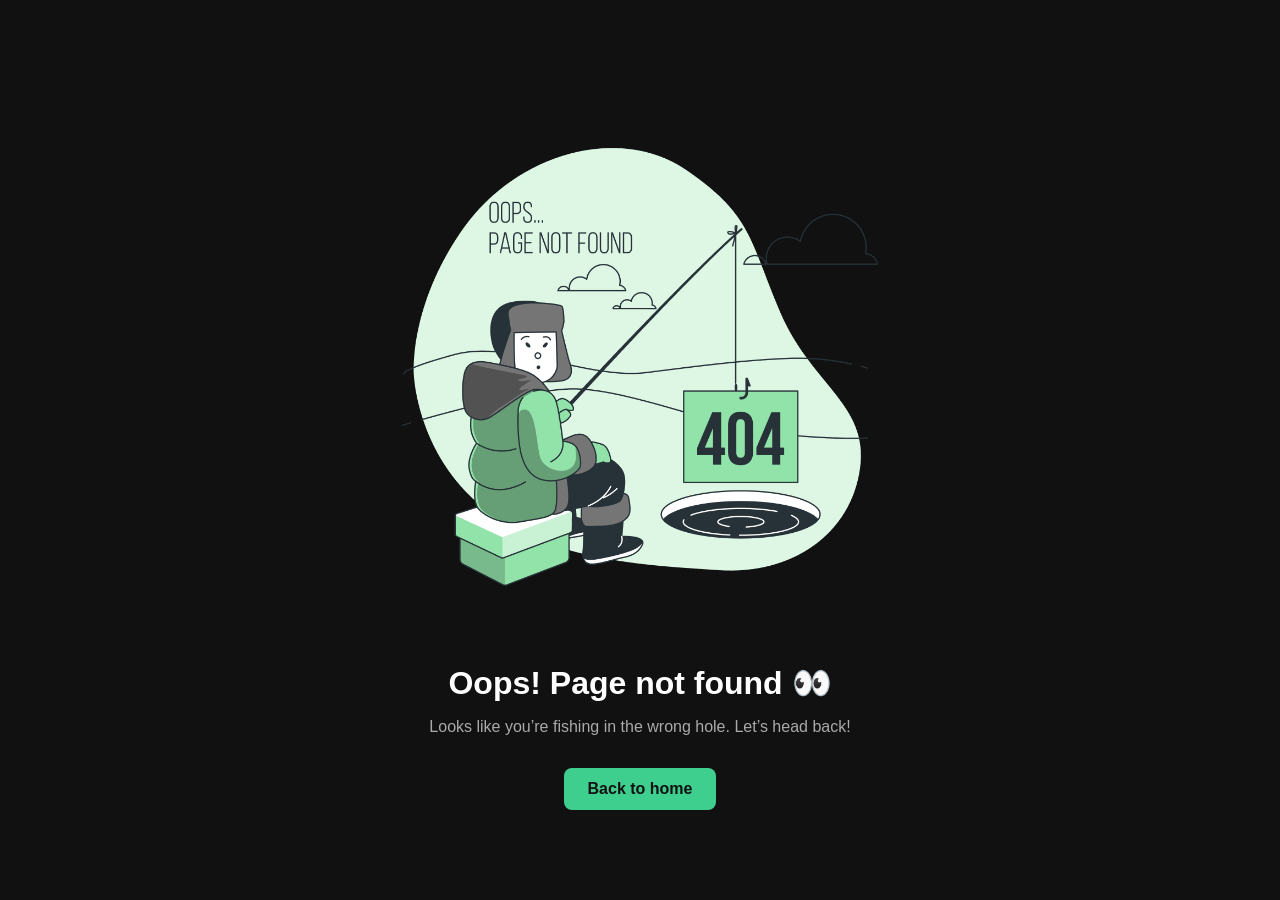
<file: 404 page/index.html>
<!DOCTYPE html>
<html lang="en">
  <head>
    <meta charset="UTF-8" />
    <meta name="viewport" content="width=device-width, initial-scale=1.0" />
    <title>Custom 404 Page</title>
    <link rel="stylesheet" href="style.css" />
  </head>
  <body>
    <img src="404.png" alt="404 illustration" />
    <h1>Oops! Page not found 👀</h1>
    <p>Looks like you’re fishing in the wrong hole. Let’s head back!</p>
    <a href="#">Back to home</a>
  </body>
</html>
</file>
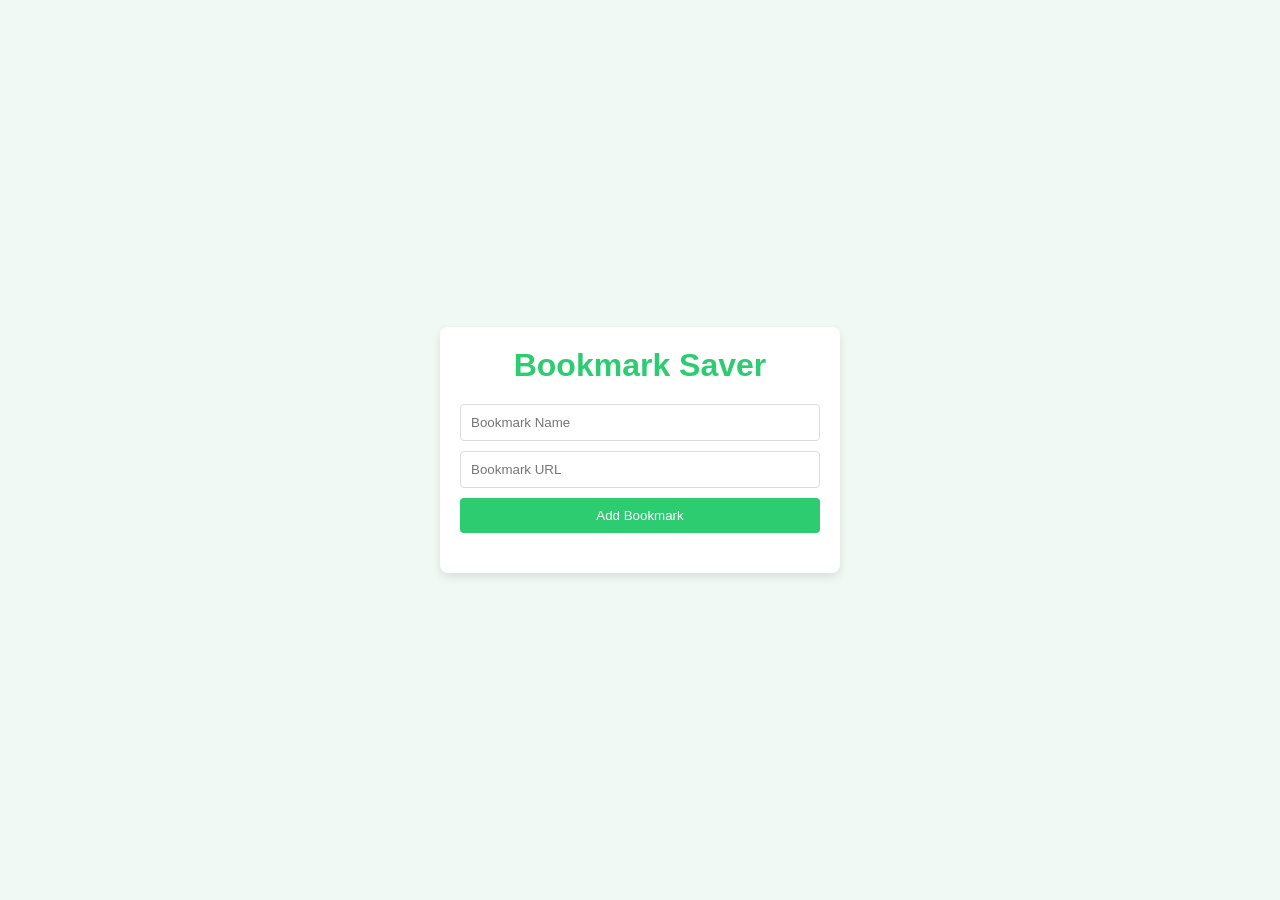
<file: bookmark saver/index.html>
<!DOCTYPE html>
<html lang="en">
  <head>
    <meta charset="UTF-8" />
    <meta name="viewport" content="width=device-width, initial-scale=1.0" />
    <title>Bookmark Saver</title>
    <link rel="stylesheet" href="style.css" />
  </head>
  <body>
    <div class="app-container">
      <h1>Bookmark Saver</h1>
      <div class="input-container">
        <input type="text" id="bookmark-name" placeholder="Bookmark Name" />
        <input type="url" id="bookmark-url" placeholder="Bookmark URL" />
        <button id="add-bookmark">Add Bookmark</button>
      </div>

      <ul id="bookmark-list"></ul>
    </div>

    <script src="script.js"></script>
  </body>
</html>
</file>
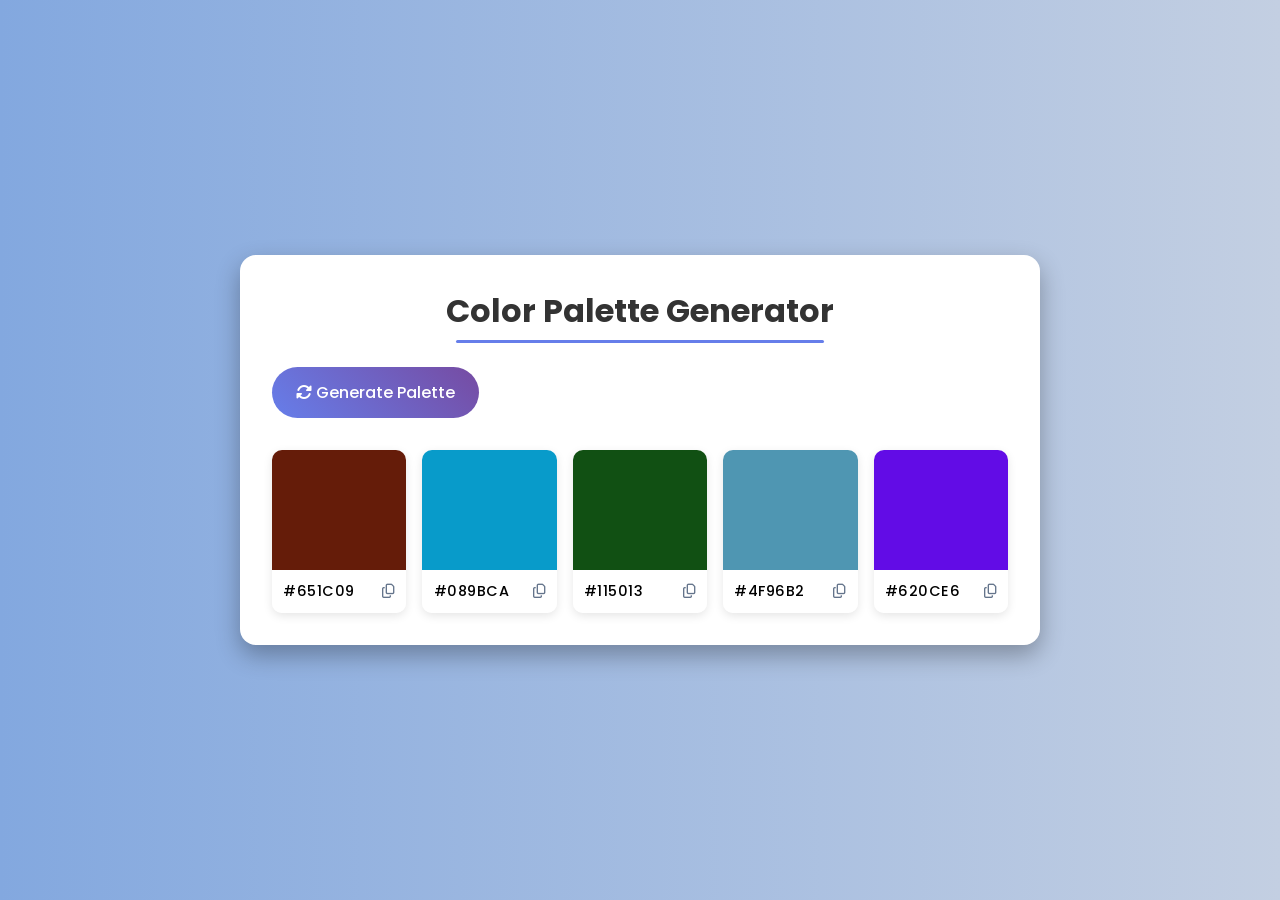
<file: color pallete generator/index.html>
<!DOCTYPE html>
<html lang="en">
  <head>
    <meta charset="UTF-8" />
    <meta name="viewport" content="width=device-width, initial-scale=1.0" />
    <title>Color Palette Generator</title>
    <link
      rel="stylesheet"
      href="https://cdnjs.cloudflare.com/ajax/libs/font-awesome/6.7.2/css/all.min.css"
      integrity="sha512-Evv84Mr4kqVGRNSgIGL/F/aIDqQb7xQ2vcrdIwxfjThSH8CSR7PBEakCr51Ck+w+/U6swU2Im1vVX0SVk9ABhg=="
      crossorigin="anonymous"
      referrerpolicy="no-referrer"
    />
    <link rel="stylesheet" href="style.css" />
  </head>
  <body>
    <div class="container">
      <h1>Color Palette Generator</h1>

      <button id="generate-btn">
        <i class="fas fa-sync-alt"></i>
        Generate Palette
      </button>

      <div class="palette-container">
        <div class="color-box">
          <div class="color" style="background-color: #e1f5fe"></div>
          <div class="color-info">
            <span class="hex-value">#E1F5FE</span>
            <i class="far fa-copy copy-btn" title="Copy to clipboard"></i>
          </div>
        </div>
        <div class="color-box">
          <div class="color" style="background-color: #b3e5fc"></div>
          <div class="color-info">
            <span class="hex-value">#B3E5FC</span>
            <i class="far fa-copy copy-btn" title="Copy to clipboard"></i>
          </div>
        </div>
        <div class="color-box">
          <div class="color" style="background-color: #81d4fa"></div>
          <div class="color-info">
            <span class="hex-value">#81D4FA</span>
            <i class="far fa-copy copy-btn" title="Copy to clipboard"></i>
          </div>
        </div>
        <div class="color-box">
          <div class="color" style="background-color: #4fc3f7"></div>
          <div class="color-info">
            <span class="hex-value">#4FC3F7</span>
            <i class="far fa-copy copy-btn" title="Copy to clipboard"></i>
          </div>
        </div>
        <div class="color-box">
          <div class="color" style="background-color: #29b6f6"></div>
          <div class="color-info">
            <span class="hex-value">#29B6F6</span>
            <i class="far fa-copy copy-btn" title="Copy to clipboard"></i>
          </div>
        </div>
      </div>
    </div>

    <script src="script.js"></script>
  </body>
</html>
</file>
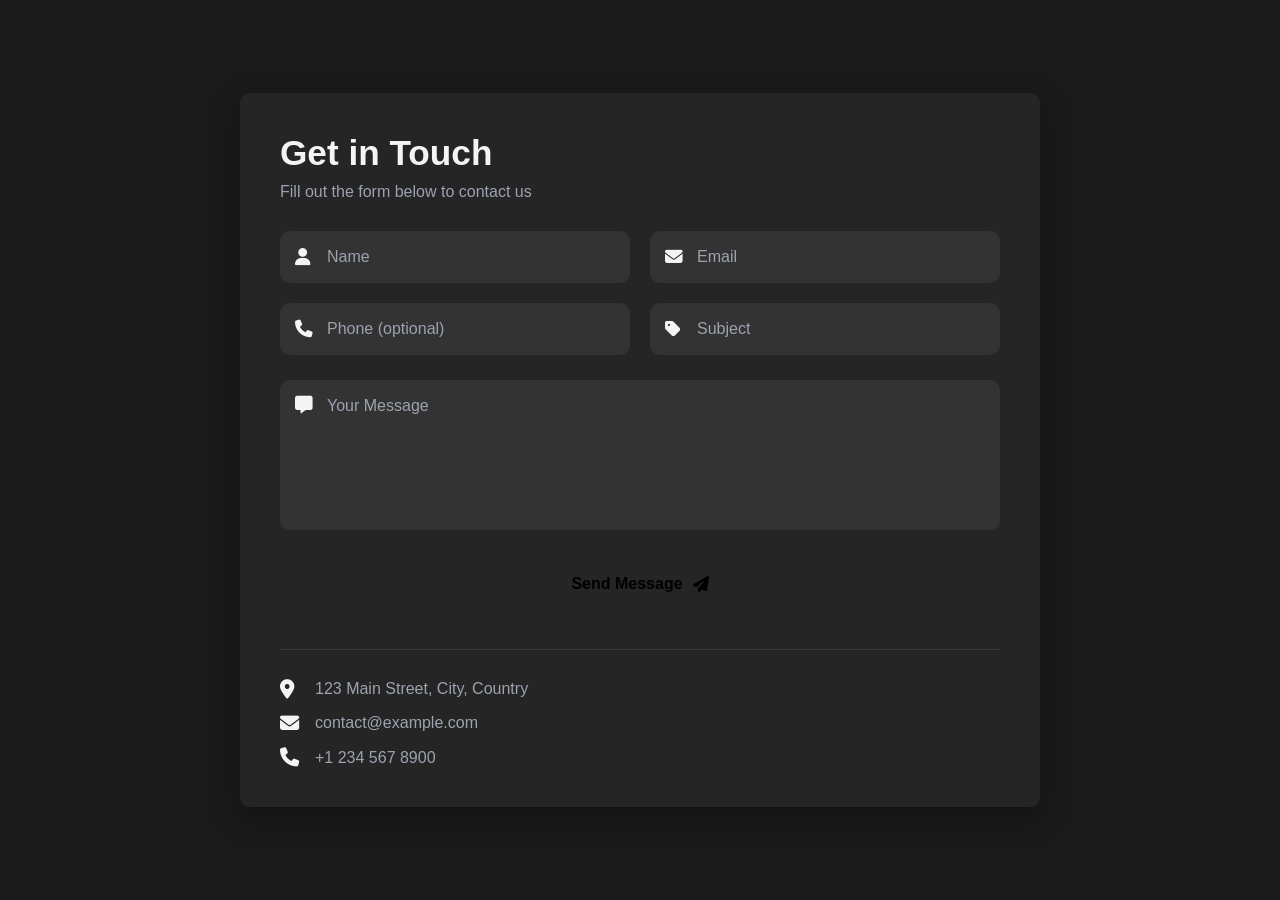
<file: contact form/index.html>
<!DOCTYPE html>
<html lang="en">
  <head>
    <meta charset="UTF-8" />
    <meta name="viewport" content="width=device-width, initial-scale=1.0" />
    <title>Contact Form</title>
    <link rel="stylesheet" href="style.css" />
    <link
      rel="stylesheet"
      href="https://cdnjs.cloudflare.com/ajax/libs/font-awesome/6.7.2/css/all.min.css"
      integrity="sha512-Evv84Mr4kqVGRNSgIGL/F/aIDqQb7xQ2vcrdIwxfjThSH8CSR7PBEakCr51Ck+w+/U6swU2Im1vVX0SVk9ABhg=="
      crossorigin="anonymous"
      referrerpolicy="no-referrer"
    />
  </head>
  <body>
    <div class="container">
      <div class="form-container">
        <h1>Get in Touch</h1>
        <p>Fill out the form below to contact us</p>

        <form>
          <div class="input-group">
            <div class="input-field">
              <i class="fas fa-user"></i>
              <input type="text" placeholder="Name" required />
            </div>

            <div class="input-field">
              <i class="fas fa-envelope"></i>
              <input type="email" placeholder="Email" required />
            </div>

            <div class="input-field">
              <i class="fas fa-phone"></i>
              <input type="tel" placeholder="Phone (optional)" />
            </div>

            <div class="input-field">
              <i class="fas fa-tag"></i>
              <input type="text" placeholder="Subject" required />
            </div>
          </div>

          <div class="message-field">
            <i class="fas fa-message"></i>
            <textarea placeholder="Your Message" required></textarea>
          </div>

          <button type="submit">
            <div class="btn-content">
              <span>Send Message</span>
              <i class="fas fa-paper-plane"></i>
            </div>
          </button>
        </form>

        <div class="contact-info">
          <div class="info-item">
            <i class="fas fa-map-marker-alt"></i>
            <span>123 Main Street, City, Country</span>
          </div>
          <div class="info-item">
            <i class="fas fa-envelope"></i>
            <span>contact@example.com</span>
          </div>

          <div class="info-item">
            <i class="fas fa-phone"></i>
            <span>+1 234 567 8900</span>
          </div>
        </div>
      </div>
    </div>
  </body>
</html>
</file>
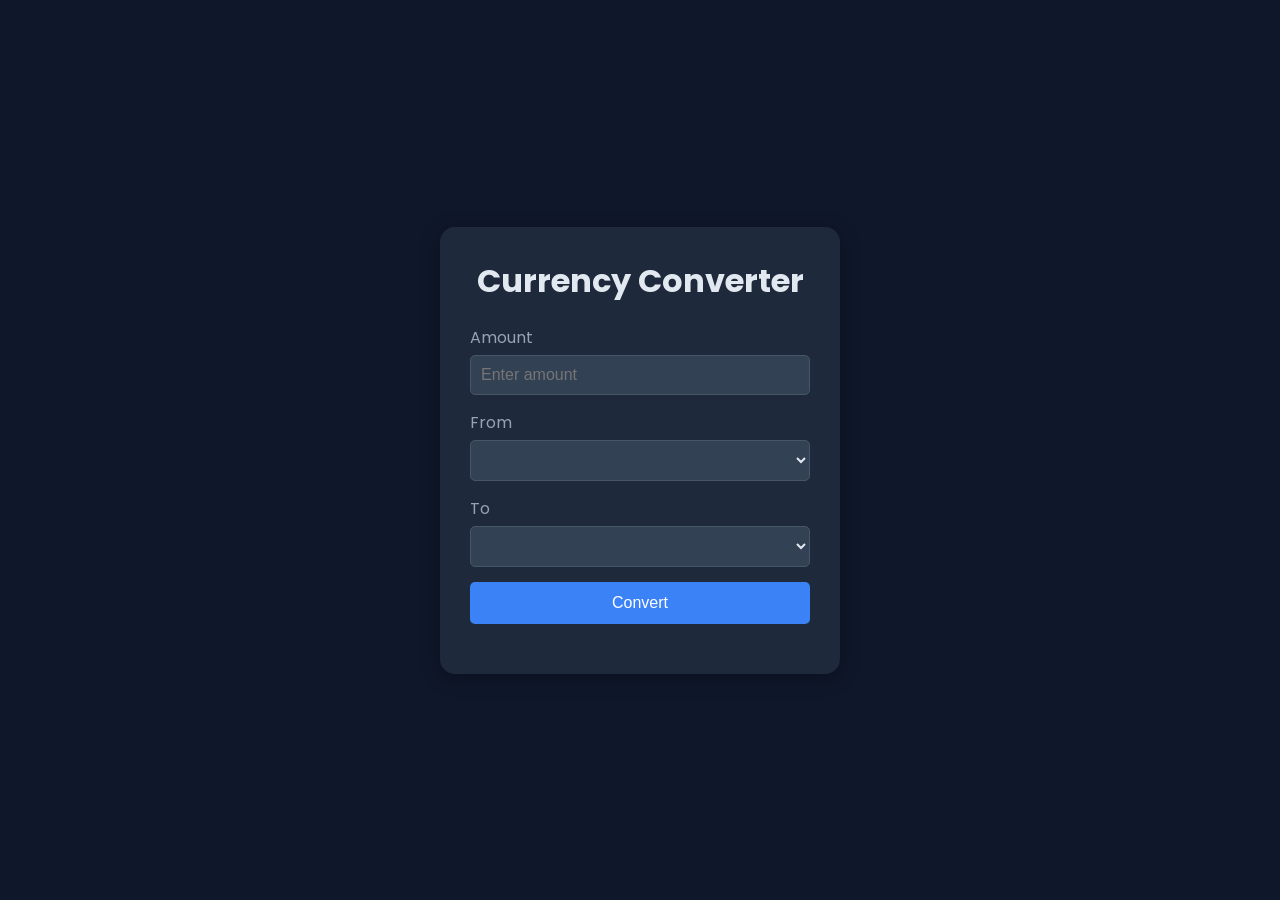
<file: currency converter/index.html>
<!DOCTYPE html>
<html lang="en">
  <head>
    <meta charset="UTF-8" />
    <meta name="viewport" content="width=device-width, initial-scale=1.0" />
    <title>Currency Converter App</title>
    <link rel="stylesheet" href="style.css" />
    <link
      href="https://fonts.googleapis.com/css?family=Poppins:100,100italic,200,200italic,300,300italic,regular,italic,500,500italic,600,600italic,700,700italic,800,800italic,900,900italic"
      rel="stylesheet"
    />
  </head>
  <body>
    <div class="container">
      <h1>Currency Converter</h1>

      <form id="converter-form">
        <div class="form-group">
          <label for="amount">Amount</label>
          <input type="number" id="amount" placeholder="Enter amount" required />
        </div>

        <div class="form-group">
          <label for="from-currency">From</label>
          <select id="from-currency">
          </select>
        </div>

        <div class="form-group">
          <label for="to-currency">To</label>
          <select id="to-currency">
          </select>
        </div>

        <button type="submit">Convert</button>
      </form>

      <div id="result"></div>
    </div>

    <script src="script.js"></script>
  </body>
</html>
</file>
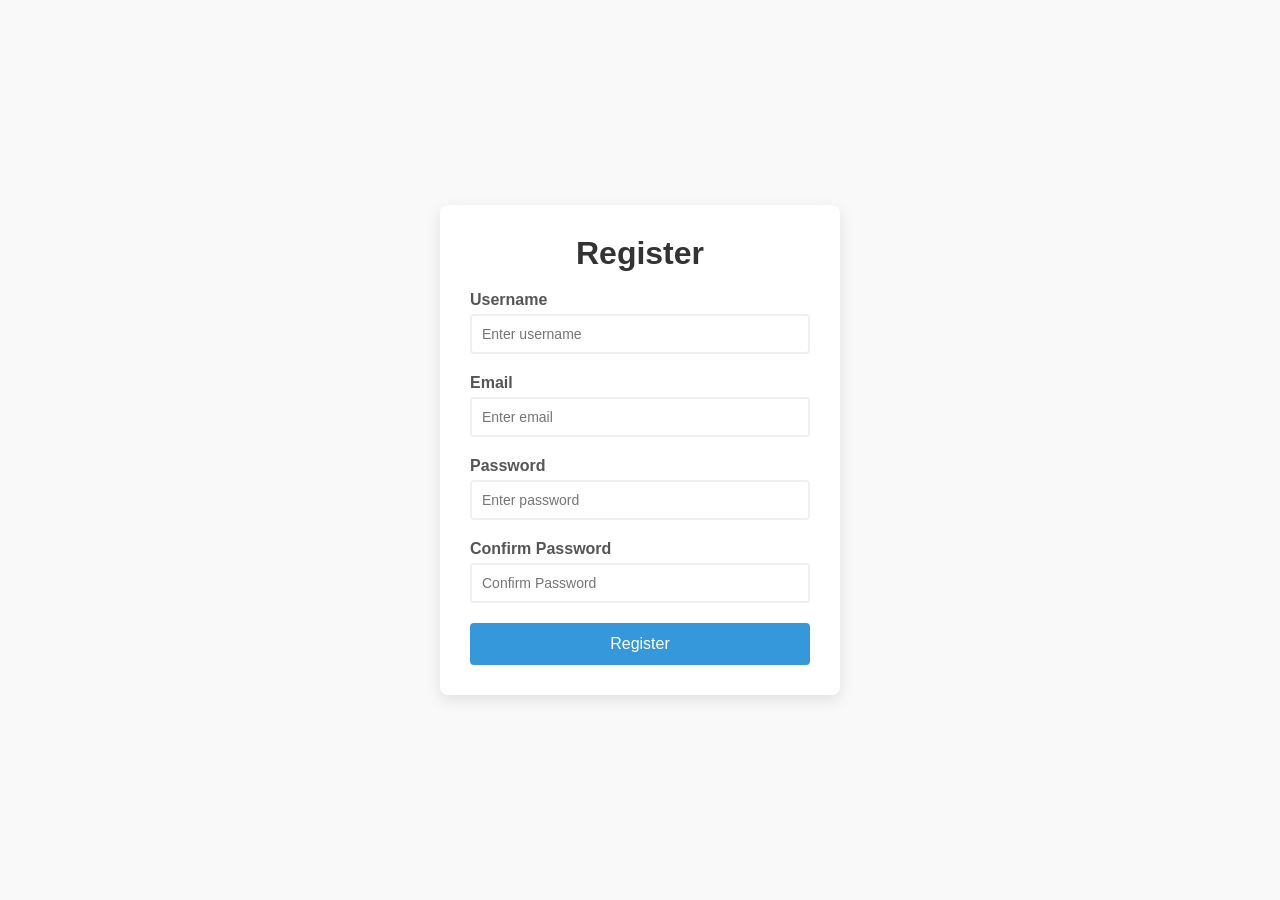
<file: form validation/index.html>
<!DOCTYPE html>
<html lang="en">
  <head>
    <meta charset="UTF-8" />
    <meta name="viewport" content="width=device-width, initial-scale=1.0" />
    <title>Form Validator</title>
    <link rel="stylesheet" href="style.css" />
  </head>
  <body>
    <div class="container">
      <form id="registration-form">
        <h1>Register</h1>

        <div class="form-group">
          <label for="username">Username</label>
          <input type="text" id="username" placeholder="Enter username" />
          <small></small>
        </div>

        <div class="form-group">
          <label for="email">Email</label>
          <input type="email" id="email" placeholder="Enter email" />
          <small></small>
        </div>

        <div class="form-group">
          <label for="password">Password</label>
          <input type="password" id="password" placeholder="Enter password" />
          <small></small>
        </div>

        <div class="form-group">
          <label for="confirmPassword">Confirm Password</label>
          <input type="password" id="confirmPassword" placeholder="Confirm Password" />
          <small></small>
        </div>

        <button type="submit">Register</button>
      </form>
    </div>

    <script src="script.js"></script>
  </body>
</html>
</file>
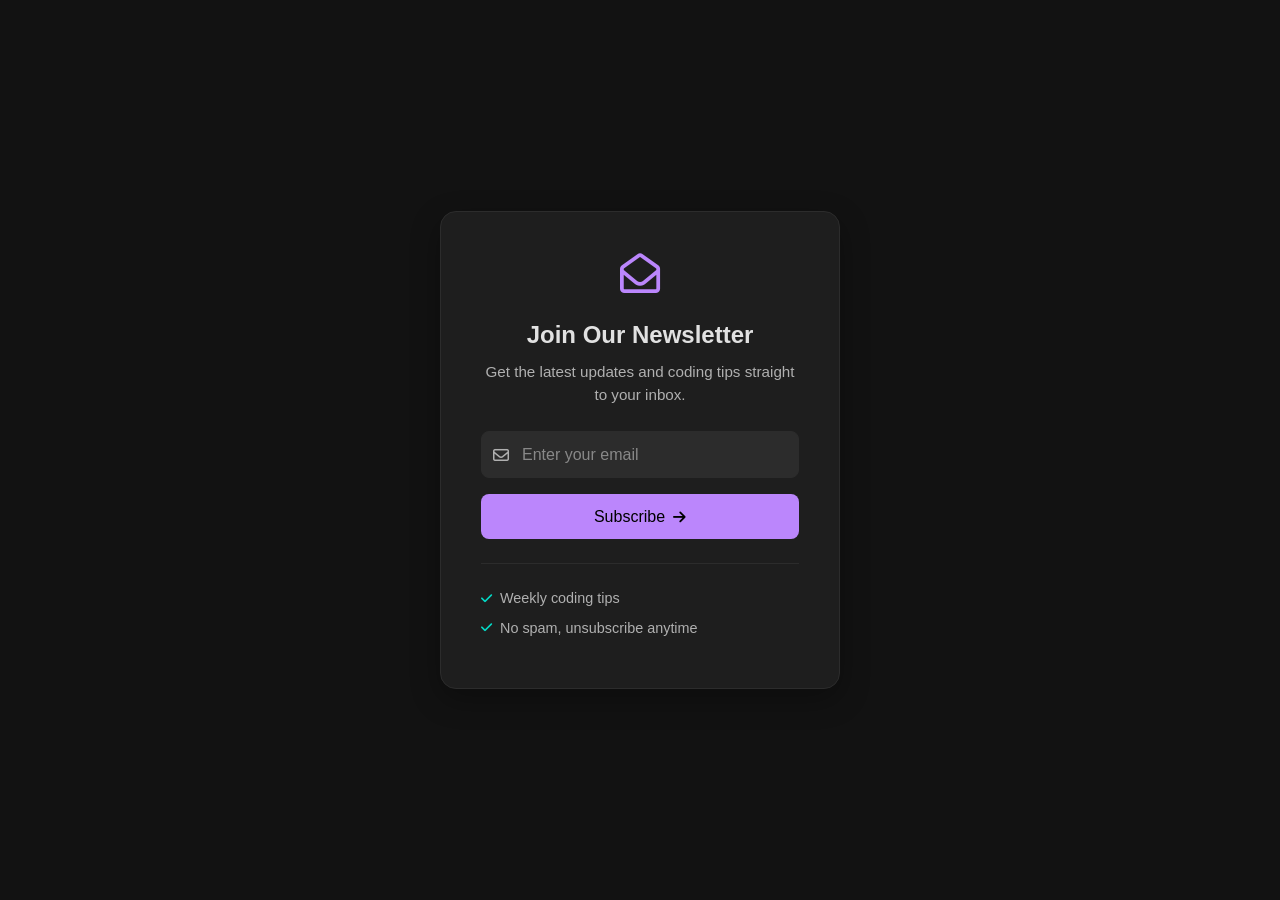
<file: newsletter signup/index.html>
<!DOCTYPE html>
<html lang="en">
  <head>
    <meta charset="UTF-8" />
    <meta name="viewport" content="width=device-width, initial-scale=1.0" />
    <title>Newsletter UI</title>
    <link rel="stylesheet" href="style.css" />
    <link
      rel="stylesheet"
      href="https://cdnjs.cloudflare.com/ajax/libs/font-awesome/6.7.2/css/all.min.css"
      integrity="sha512-Evv84Mr4kqVGRNSgIGL/F/aIDqQb7xQ2vcrdIwxfjThSH8CSR7PBEakCr51Ck+w+/U6swU2Im1vVX0SVk9ABhg=="
      crossorigin="anonymous"
      referrerpolicy="no-referrer"
    />
  </head>
  <body>
    <div class="signup-container">
      <div class="icon-container">
        <i class="far fa-envelope-open"></i>
      </div>
      <h2>Join Our Newsletter</h2>
      <p>Get the latest updates and coding tips straight to your inbox.</p>

      <form>
        <div class="input-group">
          <i class="far fa-envelope"></i>
          <input type="email" required placeholder="Enter your email" />
        </div>

        <button>Subscribe <i class="fas fa-arrow-right"></i></button>
      </form>

      <div class="benefits">
        <p class="benefit-item"><i class="fas fa-check"></i> Weekly coding tips</p>
        <p class="benefit-item"><i class="fas fa-check"></i> No spam, unsubscribe anytime</p>
      </div>
    </div>
  </body>
</html>
</file>
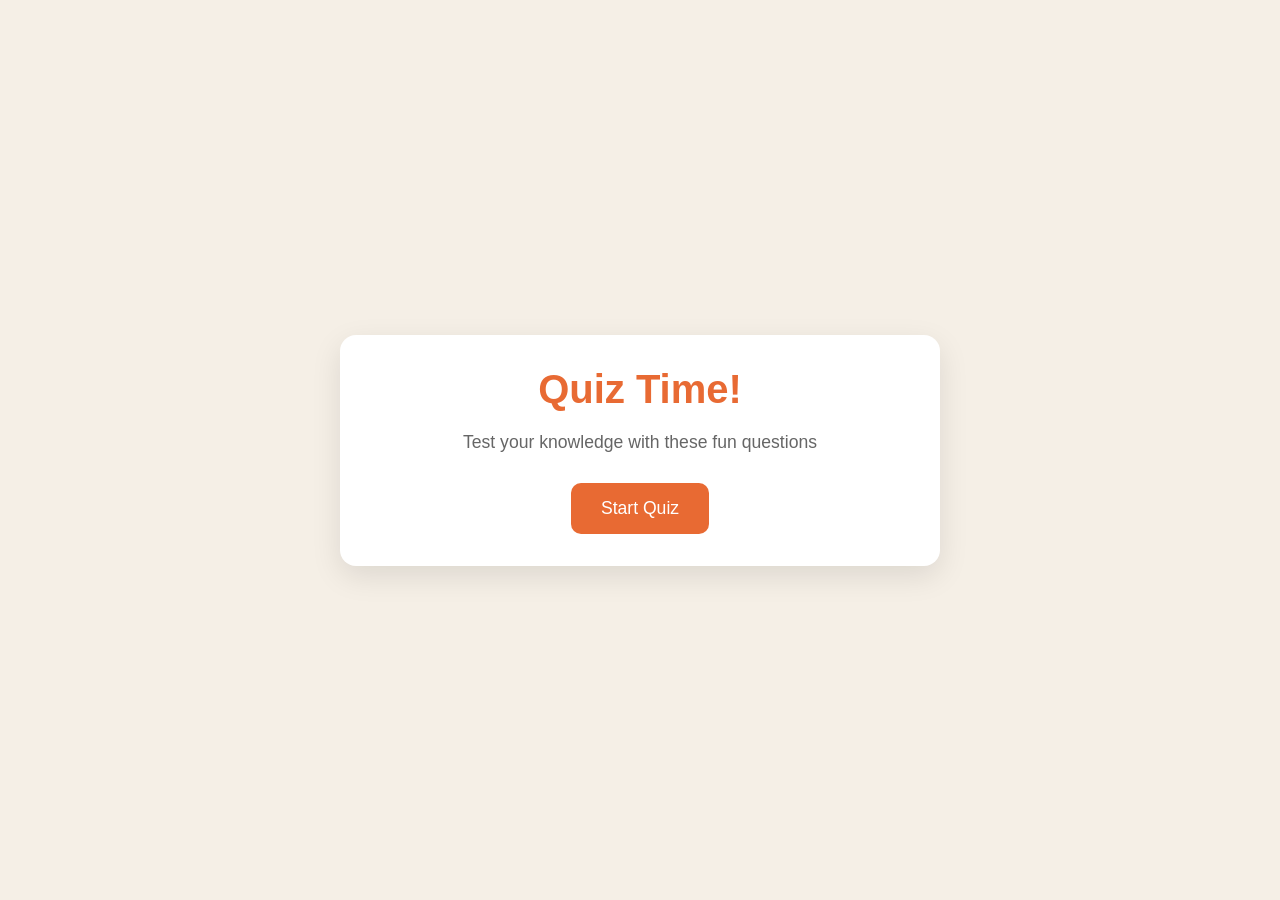
<file: quiz game/index.html>
<!DOCTYPE html>
<html lang="en">
  <head>
    <meta charset="UTF-8" />
    <meta name="viewport" content="width=device-width, initial-scale=1.0" />
    <title>Quiz Game</title>
    <link rel="stylesheet" href="style.css" />
  </head>
  <body>
    <div class="container">
      <div class="screen active" id="start-screen">
        <h1>Quiz Time!</h1>
        <p>Test your knowledge with these fun questions</p>
        <button id="start-btn">Start Quiz</button>
      </div>

      <div class="screen" id="quiz-screen">
        <div class="quiz-header">
          <h2 id="question-text">Question goes here</h2>
          <div class="quiz-info">
            <p>
              Question <span id="current-question">1</span> of <span id="total-questions">5</span>
            </p>

            <p>Score: <span id="score">0</span></p>
          </div>
        </div>

        <div id="answers-container" class="answers-container">
          here is the answer
        </div>

        <div class="progress-bar">
          <div id="progress" class="progress"></div>
        </div>
      </div>

      <div id="result-screen" class="screen">
        <h1>Quiz Results</h1>
        <div class="result-info">
          <p>You scored <span id="final-score">0</span> out of <span id="max-score">5</span></p>

          <div id="result-message">Good job!</div>
        </div>
        <button id="restart-btn">Restart Quiz</button>
      </div>
    </div>

    <script src="script.js"></script>
  </body>
</html>
</file>
<file: 404 page/style.css>
* {
  margin: 0;
  padding: 0;
  box-sizing: border-box;
}

body {
  background-color: #111;
  color: #fff;
  display: flex;
  flex-direction: column;
  justify-content: center;
  align-items: center;
  height: 100vh;
  font-family: sans-serif;
}

img {
  width: 100%;
  max-width: 550px;
  margin-bottom: 1.5rem;
}

h1 {
  font-size: 2rem;
  margin-bottom: 1rem;
}

p {
  font-size: 1rem;
  color: #aaa;
  margin-bottom: 2rem;
}

a {
  background-color: #3ecf8e;
  color: #111;
  text-decoration: none;
  padding: 0.75rem 1.5rem;
  border-radius: 8px;
  font-weight: bold;
  transition: background-color 0.3s;
}

a:hover {
  background-color: #04fc8d;
}

@media (max-width: 600px) {
  img {
    max-width: 400px;
  }

  h1 {
    font-size: 1.5rem;
  }

  p {
    font-size: 0.9rem;
  }
}
</file>
<file: bookmark saver/style.css>
* {
  margin: 0;
  padding: 0;
  box-sizing: border-box;
}

body {
  font-family: sans-serif;
  background-color: #f0f9f4;
  color: #333;
  display: flex;
  justify-content: center;
  align-items: center;
  height: 100vh;
}

.app-container {
  background-color: #fff;
  padding: 20px;
  border-radius: 8px;
  box-shadow: 0 4px 10px rgba(0, 0, 0, 0.1);
  max-width: 400px;
  width: 90%;
  text-align: center;
}

h1 {
  color: #2ecc71;
  margin-bottom: 20px;
}

.input-container {
  display: flex;
  flex-direction: column;
  gap: 10px;
  margin-bottom: 20px;
}

input {
  padding: 10px;
  border-radius: 4px;
  border: 1px solid #ddd;
}

button {
  padding: 10px;
  background-color: #2ecc71;
  color: white;
  border: none;
  border-radius: 4px;
  cursor: pointer;
  transition: background-color 0.3s ease;
}

button:hover {
  background-color: #27ae60;
}

#bookmark-list {
  list-style: none;
  padding: 0;
}

#bookmark-list li {
  background-color: #f9f9f9;
  padding: 10px;
  border: 1px solid #ddd;
  border-radius: 4px;
  margin-bottom: 10px;
  display: flex;
  justify-content: space-between;
  align-items: center;
}

#bookmark-list a {
  color: #2ecc71;
  text-decoration: none;
}

#bookmark-list button {
  background-color: #e74c3c;
  padding: 5px 10px;
}

#bookmark-list button:hover {
  background-color: #c0392b;
}
</file>
<file: color pallete generator/style.css>
/* Basic Reset */
@import url(https://fonts.googleapis.com/css?family=Poppins:100,100italic,200,200italic,300,300italic,regular,italic,500,500italic,600,600italic,700,700italic,800,800italic,900,900italic);

* {
  margin: 0;
  padding: 0;
  box-sizing: border-box;
  font-family: "Poppins", sans-serif;
}

body {
  background: linear-gradient(to right, #83a8df, #c3cfe2);
  min-height: 100vh;
  display: flex;
  align-items: center;
  justify-content: center;
  padding: 20px;
}

.container {
  background-color: #fff;
  border-radius: 1rem;
  padding: 2rem;
  width: 100%;
  max-width: 800px;
  box-shadow: 0 10px 25px rgba(0, 0, 0, 0.3);
}

h1 {
  text-align: center;
  margin-bottom: 1.5rem;
  color: #333;
  position: relative;
  padding-bottom: 0.5rem;
}

h1::after {
  content: "";
  position: absolute;
  bottom: 0;
  left: 50%;
  transform: translateX(-50%);
  width: 50%;
  height: 3px;
  background-color: #667eea;
  border-radius: 2px;
}

#generate-btn {
  background: linear-gradient(45deg, #667eea, #764ba2);
  color: white;
  border: none;
  padding: 0.8rem 1.5rem;
  border-radius: 50px;
  cursor: pointer;
  font-weight: 500;
  margin-bottom: 2rem;
  font-size: 1rem;
}

#generate-btn:hover {
  transform: translateY(-2px);
  box-shadow: 0 6px 10px rgba(102, 126, 234, 0.3);
}

#generate-btn:active {
  transform: translateY(0);
}

.palette-container {
  display: grid;
  gap: 1rem;
  grid-template-columns: repeat(auto-fit, minmax(130px, 1fr));
}

.color-box {
  border-radius: 10px;
  overflow: hidden;
  box-shadow: 0 3px 10px rgba(0, 0, 0, 0.1);
  transition: transform 0.2s;
}

.color-box:hover {
  transform: translateY(-5px);
}

.color {
  height: 120px;
  cursor: pointer;
}

.color-info {
  background-color: #fff;
  padding: 0.7rem;
  display: flex;
  align-items: center;
  justify-content: space-between;
  font-size: 0.9rem;
}

.hex-value {
  font-weight: 500;
  letter-spacing: 0.5px;
}

.copy-btn {
  cursor: pointer;
  color: #64748b;
  transition: color 0.2s;
}

.copy-btn:hover {
  color: #667eea;
}
</file>
<file: contact form/style.css>
* {
  padding: 0;
  margin: 0;
  box-sizing: border-box;
  font-family: sans-serif;
}

:root {
  --primary-color: #4ade80;
  --primary-dark: #22c55e;
  --bg-dark: #1a1a1a;
  --text-light: #f3f4f6;
  --text-gray: #9ca3af;
  --card-bg: #252525;
  --input-bg: #333;
  --border-radius: 10px;
}

body {
  background-color: var(--bg-dark);
  color: var(--text-light);
  min-height: 100vh;
  display: flex;
  justify-content: center;
  align-items: center;
  padding: 30px 15px;
}

.container {
  width: 100%;
  max-width: 800px;
}

.form-container {
  background-color: var(--card-bg);
  border-radius: var(--border-radius);
  padding: 40px;
  box-shadow: 0 10px 30px rgba(0, 0, 0, 0.3);
  animation: fadeIn 0.5s ease-out;
}

@keyframes fadeIn {
  from {
    opacity: 0;
    transform: translateY(20px);
  }
  to {
    opacity: 1;
    transform: translateY(0);
  }
}

h1 {
  color: var(--primay-color);
  font-size: 2.2rem;
  margin-bottom: 10px;
}

p {
  margin-bottom: 30px;
  color: var(--text-gray);
}

.input-group {
  display: grid;
  grid-template-columns: repeat(auto-fit, minmax(240px, 1fr));
  gap: 20px;
  margin-bottom: 25px;
}

.input-field {
  position: relative;
}

.message-field {
  position: relative;
}

.input-field i,
.message-field i {
  position: absolute;
  top: 50%;
  left: 15px;
  transform: translateY(-50%);
  color: var(--primay-color);
  font-size: 1.1rem;
}

.message-field i {
  top: 25px;
}

input,
textarea {
  width: 100%;
  padding: 15px 15px 15px 45px;
  background-color: var(--input-bg);
  border: 2px solid transparent;
  border-radius: var(--border-radius);
  color: var(--text-light);
  font-size: 1rem;
  transition: all 0.3s ease;
}

textarea {
  height: 150px;
  resize: none;
  margin-bottom: 25px;
}

input:focus,
textarea:focus {
  border-color: var(--primay-color);
  outline: none;
  box-shadow: 0 0 0 3px rgba(74, 222, 128, 0.2);
}

input::placeholder,
textarea::placeholder {
  color: var(--text-gray);
}

button {
  background-color: var(--primay-color);
  color: #000;
  font-weight: 600;
  font-size: 1rem;
  border: none;
  border-radius: var(--border-radius);
  padding: 16px 30px;
  cursor: pointer;
  width: 100%;
  transition: all 0.3s ease;
}

button:hover {
  background-color: var(--primay-dark);
  transform: translateY(-2px);
  box-shadow: 0 5px 15px rgba(74, 222, 128, 0.3);
}

button:active {
  transform: translateY(0);
}

.btn-content {
  display: flex;
  justify-content: center;
  align-items: center;
  gap: 10px;
}

.contact-info {
  margin-top: 40px;
  padding-top: 30px;
  border-top: 1px solid rgb(255, 255, 255, 0.1);
  display: flex;
  flex-direction: column;
  gap: 15px;
}

.info-item {
  display: flex;
  align-items: center;
  gap: 15px;
}

.info-item i {
  color: var(--primay-color);
  font-size: 1.2rem;
  width: 20px;
}

.info-item span {
  color: var(--text-gray);
}

@media (max-width: 600px) {
  .form-container {
    padding: 25px;
  }

  h1 {
    font-size: 1.8rem;
  }

  .input-group {
    grid-template-columns: 1fr;
  }
}
</file>
<file: currency converter/style.css>
* {
  margin: 0;
  padding: 0;
  box-sizing: border-box;
}

:root {
  --bg-primary: #0f172a;
  --bg-secondary: #1e293b;
  --bg-input: #334155;
  --text-primary: #e2e8f0;
  --text-secondary: #94a3b8;
  --border-color: #475569;
  --accent-primary: #3b82f6;
  --accent-hover: #2563eb;
}

body {
  background-color: var(--bg-primary);
  display: flex;
  justify-content: center;
  align-items: center;
  min-height: 100vh;
  padding: 20px;
  font-family: "Poppins", sans-serif;
}

.container {
  width: 100%;
  max-width: 400px;
  background-color: var(--bg-secondary);
  padding: 30px;
  border-radius: 15px;
  box-shadow: 0 4px 20px rgba(0, 0, 0, 0.3);
}

h1 {
  text-align: center;
  color: var(--text-primary);
  margin-bottom: 20px;
}

.form-group {
  margin-bottom: 15px;
}

label {
  display: block;
  margin-bottom: 5px;
  color: var(--text-secondary);
}

input,
select {
  width: 100%;
  padding: 10px;
  background-color: var(--bg-input);
  border: 1px solid var(--border-color);
  border-radius: 5px;
  font-size: 1rem;
  color: var(--text-primary);
}

input:focus,
select:focus {
  outline: none;
  border-color: var(--accent-primary);
  box-shadow: 0 0 0 2px rgba(59, 130, 246, 0.2);
}

button {
  width: 100%;
  padding: 12px;
  background-color: var(--accent-primary);
  color: #fff;
  border: none;
  border-radius: 5px;
  font-size: 1rem;
  cursor: pointer;
  transition: all 0.3s ease;
}

button:hover {
  background-color: var(--accent-hover);
  transform: translateY(-2px);
}

#result {
  margin-top: 20px;
  text-align: center;
  font-size: 1.2rem;
  color: var(--text-primary);
}
</file>
<file: form validation/style.css>
* {
  margin: 0;
  padding: 0;
  box-sizing: border-box;
}

body {
  background-color: #f9f9f9;
  font-family: sans-serif;
  display: flex;
  align-items: center;
  justify-content: center;
  min-height: 100vh;
}

.container {
  background-color: #fff;
  border-radius: 8px;
  box-shadow: 0px 5px 15px rgba(0, 0, 0, 0.1);
  width: 100%;
  max-width: 400px;
  padding: 30px;
  overflow: hidden;
}

h1 {
  text-align: center;
  color: #333;
  margin-bottom: 1.2rem;
}

.form-group {
  margin-bottom: 20px;
  position: relative;
}

label {
  display: block;
  margin-bottom: 5px;
  color: #555;
  font-weight: bold;
}

input {
  border: 2px solid #f0f0f0;
  border-radius: 4px;
  display: block;
  width: 100%;
  padding: 10px;
  font-size: 14px;
  transition: border-color 0.3s;
}

input:focus {
  outline: none;
  border-color: #3498db;
}

small {
  visibility: hidden;
  position: absolute;
  bottom: -18px;
  left: 0;
  font-size: 12px;
}

button {
  cursor: pointer;
  background: #3498db;
  border: none;
  color: white;
  display: block;
  font-size: 1rem;
  margin-top: 20px;
  padding: 12px;
  border-radius: 4px;
  width: 100%;
  transition: background-color 0.3s;
}

button:hover {
  background-color: #2980b9;
}

.form-group.error input {
  border-color: #e74c3c;
}

.form-group.success input {
  border-color: #2ecc71;
}

.form-group.error small {
  visibility: visible;
  color: #e74c3c;
}
</file>
<file: newsletter signup/style.css>
* {
  box-sizing: border-box;
  margin: 0;
  padding: 0;
}

:root {
  --bg-color: #121212;
  --container-bg: #1e1e1e;
  --primary-color: #bb86fc;
  --secondary-color: #03dac6;
  --text-primary: #e1e1e1;
  --text-secondary: #b0b0b0;
  --border-color: #2c2c2c;
  --input-bg: #2c2c2c;
  --shadow-color: rgba(0, 0, 0, 0.3);
}

body {
  font-family: sans-serif;
  background-color: var(--bg-color);
  height: 100vh;
  display: flex;
  justify-content: center;
  align-items: center;
  color: var(--text-primary);
}

.signup-container {
  background-color: var(--container-bg);
  padding: 2.5rem;
  border-radius: 1rem;
  box-shadow: 0 10px 30px var(--shadow-color);
  text-align: center;
  max-width: 400px;
  width: 90%;
  border: 1px solid var(--border-color);
}

.icon-container {
  margin-bottom: 1.5rem;
  font-size: 2.5rem;
  color: var(--primary-color);
}

h2 {
  margin-bottom: 0.75rem;
  color: var(--text-primary);
  font-weight: 600;
  font-size: 1.5rem;
}

p {
  font-size: 0.95rem;
  color: var(--text-secondary);
  line-height: 1.5;
  margin-bottom: 1.5rem;
}

.input-group {
  margin-bottom: 1rem;
  position: relative;
}

.input-group i {
  position: absolute;
  left: 12px;
  top: 50%;
  transform: translateY(-50%);
  color: var(--text-secondary);
}

input {
  width: 100%;
  padding: 0.85rem 0.85rem 0.85rem 2.5rem;
  background-color: var(--input-bg);
  border: 1px solid var(--border-color);
  color: var(--text-primary);
  font-size: 1rem;
  transition: all 0.3s ease;
  border-radius: 8px;
}

input:focus {
  outline: none;
  border-color: var(--primary-color);
  box-shadow: 0 0 0 2px rgba(187, 134, 252, 0.25);
}

input::placeholder {
  color: var(--text-secondary);
  opacity: 0.7;
}

button {
  width: 100%;
  padding: 0.85rem;
  background-color: var(--primary-color);
  color: black;
  font-size: 1rem;
  font-weight: 500;
  border: none;
  border-radius: 8px;
  cursor: pointer;
  display: flex;
  justify-content: center;
  align-items: center;
  gap: 8px;
  transition: all 0.3s ease;
}

button:hover {
  background-color: #a66ae9;
  transform: translateY(-2px);
}

button i {
  font-size: 0.9rem;
  transition: transform 0.3s ease;
}

button:hover i {
  transform: translateX(3px);
}

.benefits {
  margin-top: 1.5rem;
  text-align: left;
  border-top: 1px solid var(--border-color);
  padding-top: 1.5rem;
}

.benefit-item {
  display: flex;
  align-items: center;
  gap: 8px;
  margin-bottom: 0.5rem;
  font-size: 0.9rem;
}

.benefit-item i {
  color: var(--secondary-color);
  font-size: 0.8rem;
}

@media (max-width: 500px) {
  .signup-container {
    padding: 2rem 1.5rem;
  }
}
</file>
<file: quiz game/style.css>
* {
  margin: 0;
  padding: 0;
  box-sizing: border-box;
}

body {
  background: #f5efe6;
  display: flex;
  justify-content: center;
  align-items: center;
  min-height: 100vh;
  padding: 1rem;
  font-family: sans-serif;
}

.container {
  background-color: white;
  border-radius: 1rem;
  box-shadow: 0 10px 30px rgba(0, 0, 0, 0.1);
  width: 100%;
  max-width: 600px;
  overflow: hidden;
  position: relative;
}

.screen {
  display: none;
  padding: 2rem;
  text-align: center;
}

.screen.active {
  display: block;
}

#start-screen h1 {
  color: #e86a33;
  margin-bottom: 20px;
  font-size: 2.5rem;
}

#start-screen p {
  color: #666;
  margin-bottom: 30px;
  font-size: 1.1rem;
}

#question-text {
  color: #333;
  font-size: 1.5rem;
  margin-bottom: 1rem;
  line-height: 1.4;
}

.quiz-info {
  display: flex;
  justify-content: space-between;
  color: #666;
  margin-bottom: 10px;
}

.answers-container {
  display: flex;
  flex-direction: column;
  gap: 10px;
  margin-bottom: 25px;
}

.answer-btn {
  background-color: #f8f0e5;
  color: #333;
  border: 2px solid #eadbc8;
  border-radius: 10px;
  padding: 1rem;
  cursor: pointer;
  text-align: left;
}

.answer-btn:hover {
  background-color: #eadbc8;
  border-color: #dac0ae;
}

.answer-btn.correct {
  background-color: #e6fff0;
  border-color: #a3f0c4;
  color: #28a745;
}

.answer-btn.incorrect {
  background-color: #fff0f0;
  border-color: #ffbdbd;
  color: #dc3545;
}

.progress-bar {
  height: 10px;
  background-color: #f8f0e5;
  border-radius: 5px;
  overflow: hidden;
  margin-top: 20px;
}

.progress {
  height: 100%;
  background-color: #e86a33;
  width: 0%;
  transition: width 0.3s ease;
}

#result-screen h1 {
  color: #e86a33;
  margin-bottom: 30px;
}

.result-info {
  background-color: #f8f0e5;
  border-radius: 10px;
  padding: 20px;
  margin-bottom: 30px;
}

.result-info p {
  font-size: 1.2rem;
  color: #333;
  margin-bottom: 1rem;
}

#result-message {
  font-size: 1.5rem;
  font-weight: 600;
  color: #e86a33;
}

button {
  background-color: #e86a33;
  color: white;
  border: none;
  border-radius: 10px;
  padding: 15px 30px;
  font-size: 1.1rem;
  cursor: pointer;
  transition: background-color 0.3s ease;
}

button:hover {
  background-color: #d45b28;
}
</file>
